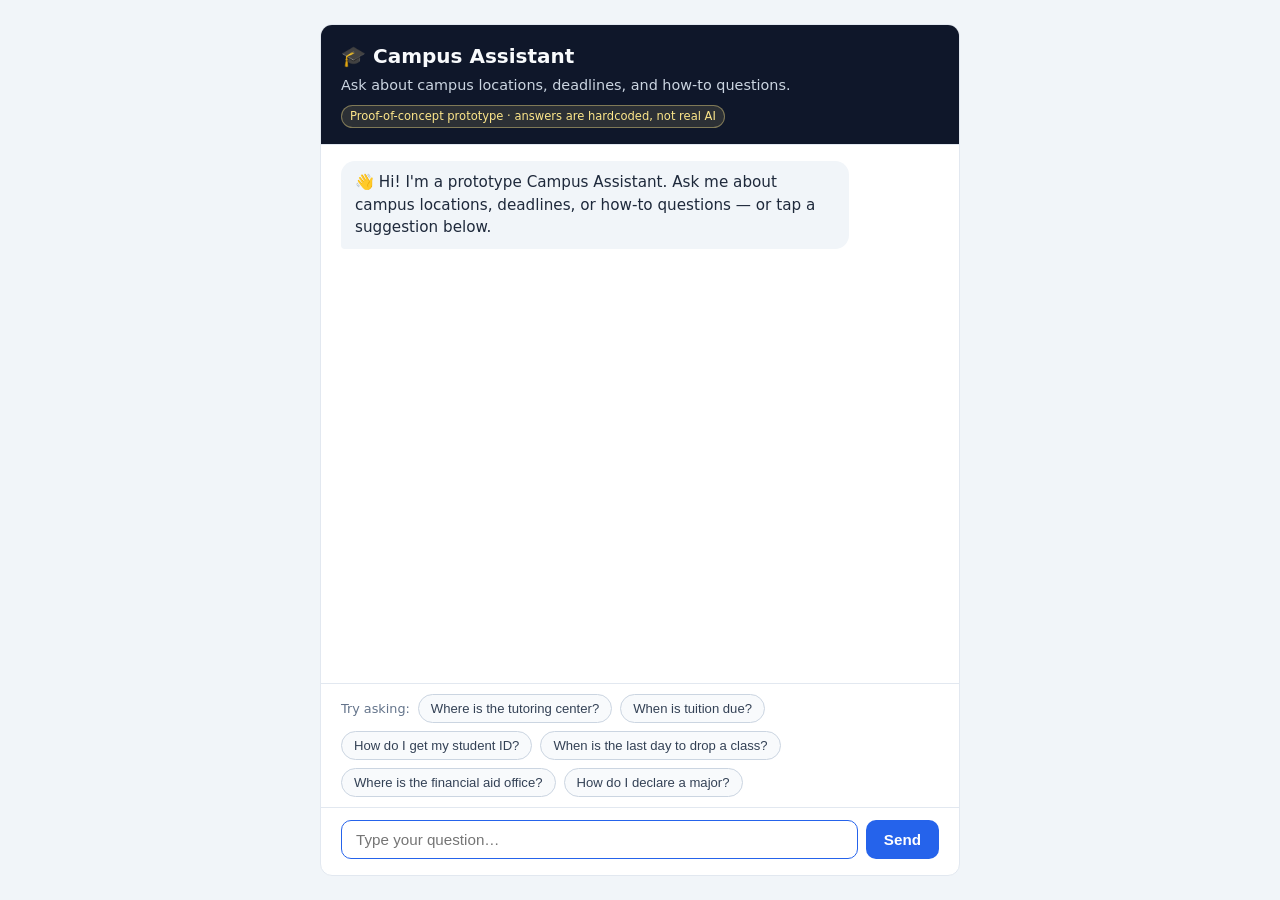
<file: prototype/index.html>
<!DOCTYPE html>
<html lang="en">
  <head>
    <meta charset="UTF-8" />
    <meta name="viewport" content="width=device-width, initial-scale=1.0" />
    <title>Campus Assistant — Prototype</title>
    <link rel="stylesheet" href="style.css" />
  </head>
  <body>
    <main class="app">
      <header class="app__header">
        <h1>🎓 Campus Assistant</h1>
        <p class="app__subtitle">
          Ask about campus locations, deadlines, and how-to questions.
        </p>
        <p class="app__badge">
          Proof-of-concept prototype · answers are hardcoded, not real AI
        </p>
      </header>

      <section id="chat" class="chat" aria-live="polite"></section>

      <div id="chips" class="chips">
        <span class="chips__label">Try asking:</span>
        <button class="chip" type="button">Where is the tutoring center?</button>
        <button class="chip" type="button">When is tuition due?</button>
        <button class="chip" type="button">How do I get my student ID?</button>
        <button class="chip" type="button">When is the last day to drop a class?</button>
        <button class="chip" type="button">Where is the financial aid office?</button>
        <button class="chip" type="button">How do I declare a major?</button>
      </div>

      <form id="composer" class="composer">
        <input
          id="input"
          class="composer__input"
          type="text"
          placeholder="Type your question…"
          autocomplete="off"
          aria-label="Type your question"
        />
        <button class="composer__send" type="submit">Send</button>
      </form>
    </main>

    <script src="data.js"></script>
    <script src="app.js"></script>
  </body>
</html>
</file>
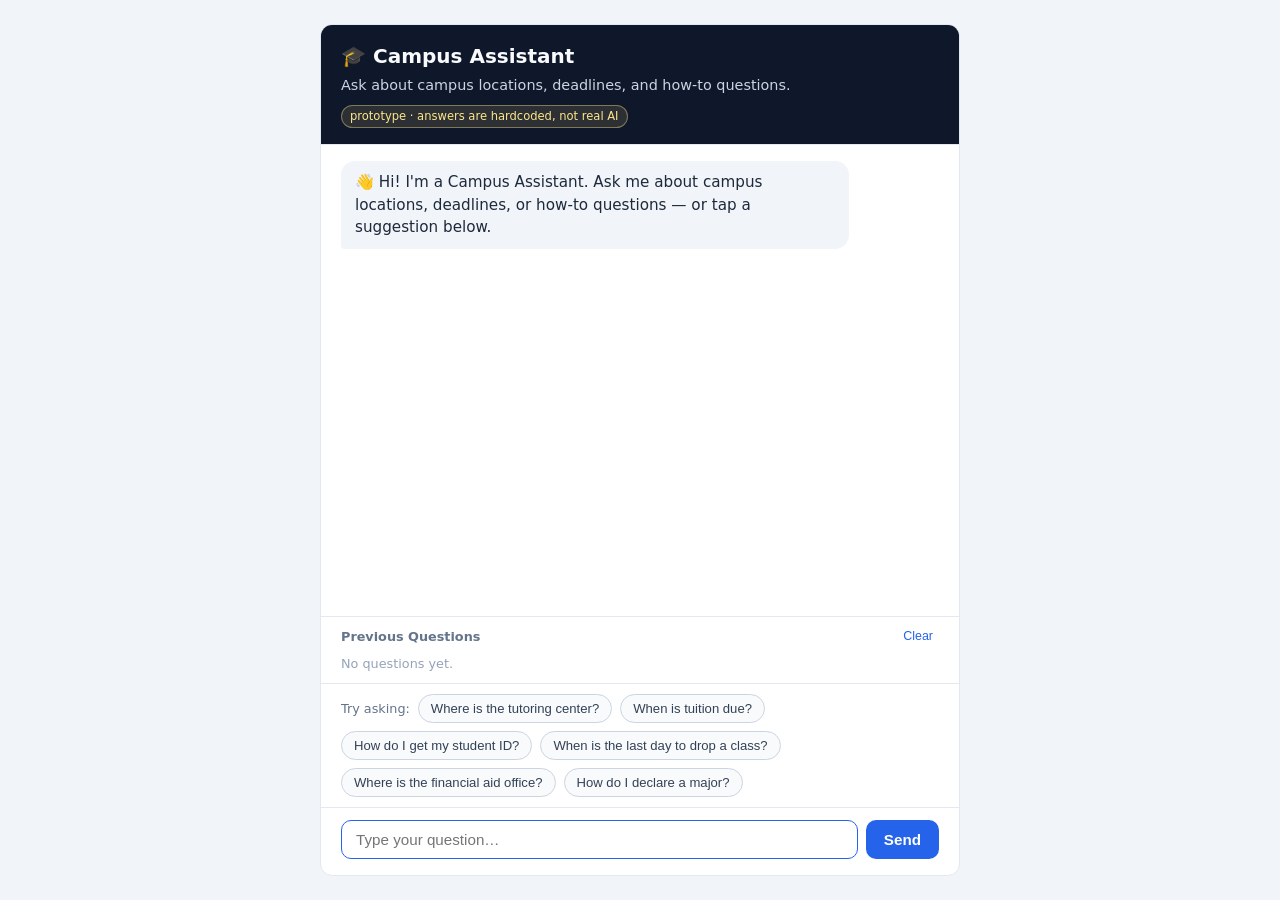
<file: PrototypeExtension/docs/index.html>
<!doctype html>
<html lang="en">
  <head>
    <meta charset="UTF-8" />
    <meta name="viewport" content="width=device-width, initial-scale=1.0" />
    <title>Campus Assistant — Prototype</title>
    <link rel="stylesheet" href="style.css" />
  </head>
  <body>
    <main class="app">
      <header class="app__header">
        <h1>🎓 Campus Assistant</h1>
        <p class="app__subtitle">
          Ask about campus locations, deadlines, and how-to questions.
        </p>
        <p class="app__badge">
          prototype · answers are hardcoded, not real AI
        </p>
      </header>

      <section id="chat" class="chat" aria-live="polite"></section>
      <section class="history" aria-label="Previous questions">
        <div class="history__header">
          <span>Previous Questions</span>
          <button id="clearHistory" class="history__clear" type="button">
            Clear
          </button>
        </div>
        <div id="historyList" class="history__list">
          <p class="history__empty">No questions yet.</p>
        </div>
      </section>

      <div id="chips" class="chips" role="group" aria-label="Suggested questions">
        <span class="chips__label">Try asking:</span>
        <button class="chip" type="button">
          Where is the tutoring center?
        </button>
        <button class="chip" type="button">When is tuition due?</button>
        <button class="chip" type="button">How do I get my student ID?</button>
        <button class="chip" type="button">
          When is the last day to drop a class?
        </button>
        <button class="chip" type="button">
          Where is the financial aid office?
        </button>
        <button class="chip" type="button">How do I declare a major?</button>
      </div>

      <form id="composer" class="composer">
        <input
          id="input"
          class="composer__input"
          type="text"
          placeholder="Type your question…"
          autocomplete="off"
          aria-label="Type your question"
        />
        <button class="composer__send" type="submit">Send</button>
      </form>
    </main>

    <script src="data.js"></script>
    <script src="engine.js"></script>
    <script src="app.js"></script>
  </body>
</html>
</file>
<file: prototype/style.css>
* {
  box-sizing: border-box;
}

body {
  margin: 0;
  background: #f1f5f9;
  color: #1e293b;
  font-family: system-ui, -apple-system, "Segoe UI", Roboto, Helvetica, Arial,
    sans-serif;
  line-height: 1.5;
}

.app {
  max-width: 640px;
  margin: 24px auto;
  background: #ffffff;
  border: 1px solid #e2e8f0;
  border-radius: 12px;
  overflow: hidden;
  display: flex;
  flex-direction: column;
  height: calc(100vh - 48px);
}

.app__header {
  padding: 16px 20px;
  border-bottom: 1px solid #e2e8f0;
  background: #0f172a;
  color: #f8fafc;
}
.app__header h1 {
  margin: 0;
  font-size: 1.25rem;
}
.app__subtitle {
  margin: 4px 0 0;
  font-size: 0.9rem;
  color: #cbd5e1;
}
.app__badge {
  margin: 8px 0 0;
  display: inline-block;
  font-size: 0.72rem;
  color: #fde68a;
  background: rgba(253, 230, 138, 0.12);
  border: 1px solid rgba(253, 230, 138, 0.4);
  padding: 2px 8px;
  border-radius: 999px;
}

.chat {
  flex: 1;
  overflow-y: auto;
  padding: 16px 20px;
  display: flex;
  flex-direction: column;
  gap: 12px;
}

.msg {
  display: flex;
  flex-direction: column;
  max-width: 85%;
}
.msg--user {
  align-self: flex-end;
  align-items: flex-end;
}
.msg--bot {
  align-self: flex-start;
  align-items: flex-start;
}

.bubble {
  padding: 10px 14px;
  border-radius: 14px;
  font-size: 0.95rem;
  white-space: pre-wrap;
}
.msg--user .bubble {
  background: #2563eb;
  color: #ffffff;
  border-bottom-right-radius: 4px;
}
.msg--bot .bubble {
  background: #f1f5f9;
  color: #1e293b;
  border-bottom-left-radius: 4px;
}

.actions {
  margin-top: 6px;
  display: flex;
  gap: 8px;
  flex-wrap: wrap;
}
.action-btn {
  font-size: 0.78rem;
  padding: 4px 10px;
  border: 1px dashed #94a3b8;
  border-radius: 999px;
  background: #ffffff;
  color: #475569;
  cursor: pointer;
}
.action-btn:hover {
  background: #f8fafc;
}

.chips {
  padding: 10px 20px;
  border-top: 1px solid #e2e8f0;
  display: flex;
  flex-wrap: wrap;
  gap: 8px;
  align-items: center;
}
.chips__label {
  font-size: 0.8rem;
  color: #64748b;
}
.chip {
  font-size: 0.82rem;
  padding: 6px 12px;
  border: 1px solid #cbd5e1;
  border-radius: 999px;
  background: #f8fafc;
  color: #334155;
  cursor: pointer;
}
.chip:hover {
  background: #e2e8f0;
}

.composer {
  display: flex;
  gap: 8px;
  padding: 12px 20px 16px;
  border-top: 1px solid #e2e8f0;
}
.composer__input {
  flex: 1;
  padding: 10px 14px;
  font-size: 0.95rem;
  border: 1px solid #cbd5e1;
  border-radius: 10px;
  outline: none;
}
.composer__input:focus {
  border-color: #2563eb;
}
.composer__send {
  padding: 10px 18px;
  font-size: 0.95rem;
  font-weight: 600;
  color: #ffffff;
  background: #2563eb;
  border: none;
  border-radius: 10px;
  cursor: pointer;
}
.composer__send:hover {
  background: #1d4ed8;
}
</file>
<file: PrototypeExtension/docs/style.css>
* {
  box-sizing: border-box;
}

body {
  margin: 0;
  background: #f1f5f9;
  color: #1e293b;
  font-family:
    system-ui,
    -apple-system,
    "Segoe UI",
    Roboto,
    Helvetica,
    Arial,
    sans-serif;
  line-height: 1.5;
}

.app {
  max-width: 640px;
  margin: 24px auto;
  background: #ffffff;
  border: 1px solid #e2e8f0;
  border-radius: 12px;
  overflow: hidden;
  display: flex;
  flex-direction: column;
  height: calc(100vh - 48px);
}

.app__header {
  padding: 16px 20px;
  border-bottom: 1px solid #e2e8f0;
  background: #0f172a;
  color: #f8fafc;
}
.app__header h1 {
  margin: 0;
  font-size: 1.25rem;
}
.app__subtitle {
  margin: 4px 0 0;
  font-size: 0.9rem;
  color: #cbd5e1;
}
.app__badge {
  margin: 8px 0 0;
  display: inline-block;
  font-size: 0.72rem;
  color: #fde68a;
  background: rgba(253, 230, 138, 0.12);
  border: 1px solid rgba(253, 230, 138, 0.4);
  padding: 2px 8px;
  border-radius: 999px;
}

.chat {
  flex: 1;
  overflow-y: auto;
  padding: 16px 20px;
  display: flex;
  flex-direction: column;
  gap: 12px;
}

.msg {
  display: flex;
  flex-direction: column;
  max-width: 85%;
}
.msg--user {
  align-self: flex-end;
  align-items: flex-end;
}
.msg--bot {
  align-self: flex-start;
  align-items: flex-start;
}

.bubble {
  padding: 10px 14px;
  border-radius: 14px;
  font-size: 0.95rem;
  white-space: pre-wrap;
}
.msg--user .bubble {
  background: #2563eb;
  color: #ffffff;
  border-bottom-right-radius: 4px;
}
.msg--bot .bubble {
  background: #f1f5f9;
  color: #1e293b;
  border-bottom-left-radius: 4px;
}

.chips {
  padding: 10px 20px;
  border-top: 1px solid #e2e8f0;
  display: flex;
  flex-wrap: wrap;
  gap: 8px;
  align-items: center;
}
.chips__label {
  font-size: 0.8rem;
  color: #64748b;
}
.chip {
  font-size: 0.82rem;
  padding: 6px 12px;
  border: 1px solid #cbd5e1;
  border-radius: 999px;
  background: #f8fafc;
  color: #334155;
  cursor: pointer;
}
.chip:hover {
  background: #e2e8f0;
}

.composer {
  display: flex;
  gap: 8px;
  padding: 12px 20px 16px;
  border-top: 1px solid #e2e8f0;
}
.composer__input {
  flex: 1;
  padding: 10px 14px;
  font-size: 0.95rem;
  border: 1px solid #cbd5e1;
  border-radius: 10px;
  outline: none;
}
.composer__input:focus {
  border-color: #2563eb;
}
.composer__send {
  padding: 10px 18px;
  font-size: 0.95rem;
  font-weight: 600;
  color: #ffffff;
  background: #2563eb;
  border: none;
  border-radius: 10px;
  cursor: pointer;
}
.composer__send:hover {
  background: #1d4ed8;
}

.history {
  padding: 10px 20px;
  border-top: 1px solid #e2e8f0;
  background: #ffffff;
}

.history__header {
  display: flex;
  justify-content: space-between;
  align-items: center;
  margin-bottom: 8px;
  font-size: 0.8rem;
  color: #64748b;
  font-weight: 600;
}

.history__clear {
  border: none;
  background: transparent;
  color: #2563eb;
  cursor: pointer;
  font-size: 0.78rem;
}

.history__list {
  display: flex;
  flex-wrap: wrap;
  gap: 8px;
}

.history__empty {
  margin: 0;
  font-size: 0.8rem;
  color: #94a3b8;
}

.history-btn {
  font-size: 0.78rem;
  padding: 5px 10px;
  border: 1px solid #cbd5e1;
  border-radius: 999px;
  background: #f8fafc;
  color: #334155;
  cursor: pointer;
}

.history-btn:hover {
  background: #e2e8f0;
}
.website-link {
  margin-top: 6px;
  display: inline-block;
  font-size: 0.8rem;
  color: #2563eb;
  text-decoration: none;
  font-weight: 600;
}

.website-link:hover {
  text-decoration: underline;
}

/* Clickable URLs rendered inside a message bubble. */
.inline-link {
  color: #2563eb;
  text-decoration: underline;
  word-break: break-all;
}
.msg--user .inline-link {
  color: #ffffff;
}

/* 👍 / 👎 answer feedback row. */
.feedback {
  margin-top: 6px;
  display: flex;
  align-items: center;
  gap: 6px;
}
.feedback__label {
  font-size: 0.75rem;
  color: #64748b;
}
.feedback-btn {
  font-size: 0.85rem;
  line-height: 1;
  padding: 3px 7px;
  border: 1px solid #cbd5e1;
  border-radius: 999px;
  background: #ffffff;
  cursor: pointer;
}
.feedback-btn:hover:not(:disabled) {
  background: #f1f5f9;
}
.feedback-btn:disabled {
  cursor: default;
  opacity: 0.55;
}
.feedback-btn--chosen {
  border-color: #2563eb;
  background: #dbeafe;
  opacity: 1;
}

/* Keyboard focus visibility across interactive controls (accessibility). */
.chip:focus-visible,
.history-btn:focus-visible,
.history__clear:focus-visible,
.feedback-btn:focus-visible,
.composer__send:focus-visible,
.website-link:focus-visible,
.inline-link:focus-visible {
  outline: 2px solid #2563eb;
  outline-offset: 2px;
}
</file>
